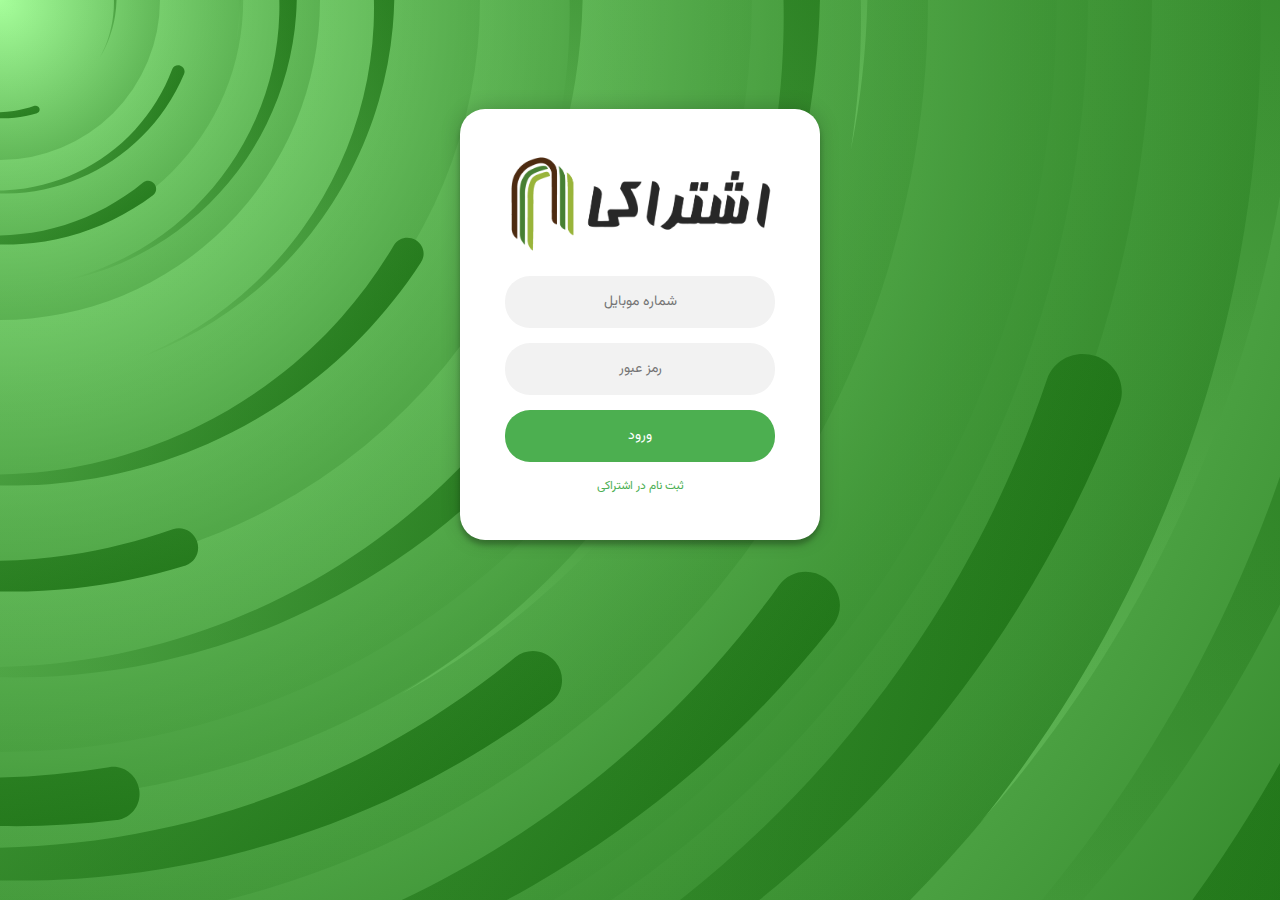
<file: login/index.html>
<!DOCTYPE html>
<html lang="en" >
<head>
  <meta name="viewport" content="width=device-width, initial-scale=1.0">
  <meta charset="UTF-8">
  <title>ورود - اشتراکی</title>
  <link rel="stylesheet" href="./style.css">
</head>

<body>
<div class="login-page">
  <div class="form">
    <img src="./ologo.png" height="100"><br><br>
      <form class="login-form">
        <input type="text" placeholder="شماره موبایل"/>
        <input type="password" placeholder="رمز عبور"/>
        <button>ورود</button>
        <p class="message"><a href="../signup">ثبت نام در اشتراکی</a></p>
      </form>
  </div>
</div>
</body>

</html>
</file>
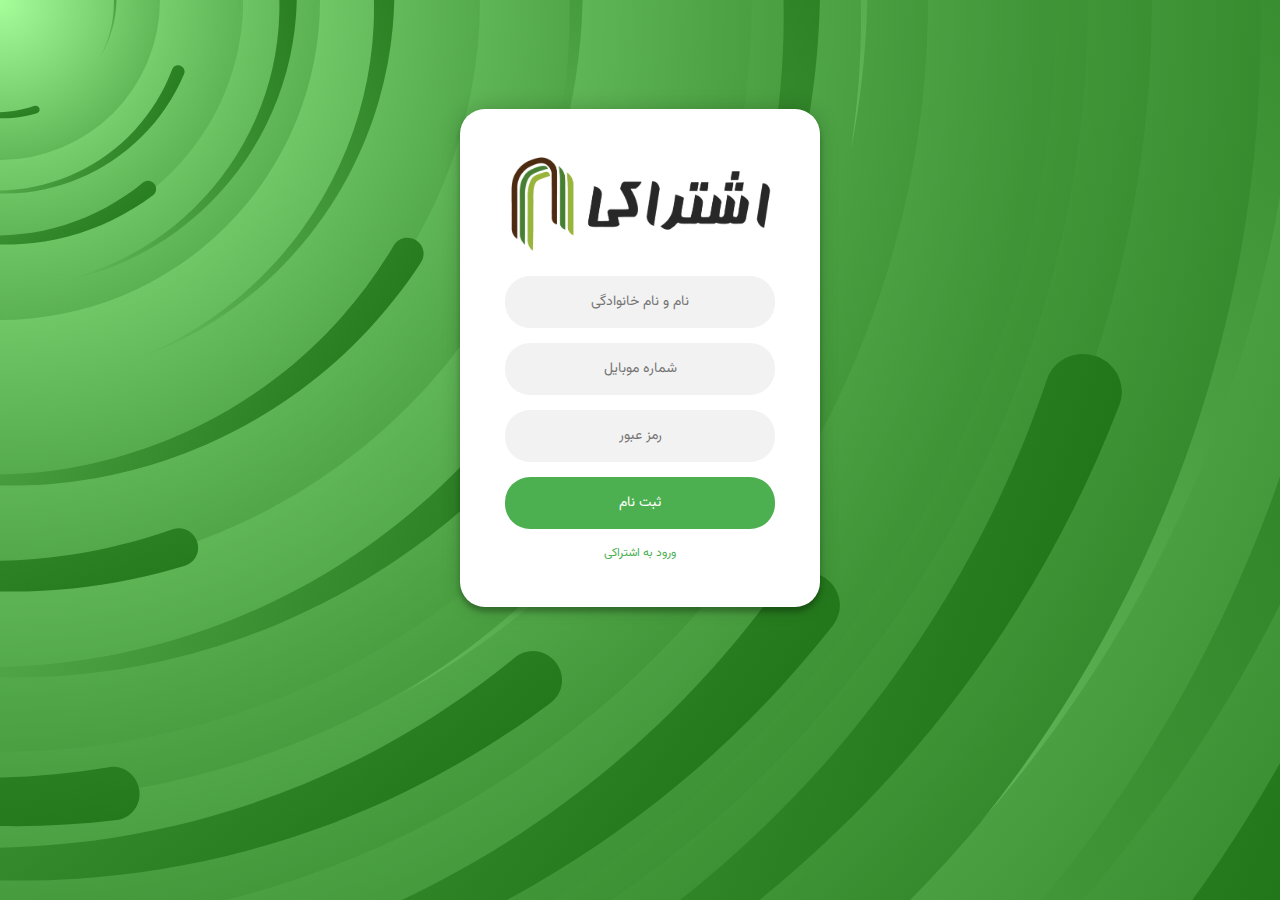
<file: signup/index.html>
<!DOCTYPE html>
<html lang="en" >
<head>
  <meta name="viewport" content="width=device-width, initial-scale=1.0">
  <meta charset="UTF-8">
  <title>ورود - اشتراکی</title>
  <link rel="stylesheet" href="../login/style.css">
</head>

<body>
<div class="login-page">
  <div class="form">
    <img src="../login/ologo.png" height="100"><br><br>
      <form class="login-form">
        <input type="text" placeholder="نام و نام خانوادگی"/>
        <input type="text" placeholder="شماره موبایل"/>
        <input type="password" placeholder="رمز عبور"/>
        <button>ثبت نام</button>
        <p class="message"><a href="../login">ورود به اشتراکی</a></p>
      </form>
  </div>
</div>
</body>

</html>
</file>
<file: login/style.css>
@import url('https://fonts.googleapis.com/css2?family=Vazirmatn:wght@300&display=swap');

.login-page {
  width: 360px;
  padding: 8% 0 0;
  margin: auto;
}
.form {
  /*position: relative;*/
  border-radius: 25px;
  /*z-index: 1;*/
  background: #FFFFFF;
  /*max-width: 360px;*/
  /*margin: 0 auto 100px;*/
  padding: 45px;
  text-align: center;
  box-shadow: 0 0 20px 0 rgba(0, 0, 0, 0.2), 0 5px 5px 0 rgba(0, 0, 0, 0.24);
}
.form input {
  text-align: center;
  font-family: 'Vazirmatn', sans-serif;
  border-radius: 25px;
  /*outline: 0;*/
  background: #f2f2f2;
  width: 100%;
  border: 0;
  margin: 0 0 15px;
  padding: 15px;
  box-sizing: border-box;
  font-size: 14px;
}
.form button {
  border-radius: 25px;
  font-family: 'Vazirmatn', sans-serif;
  /*outline: 0;*/
  background: #4CAF50;
  width: 100%;
  border: 0;
  padding: 15px;
  color: #FFFFFF;
  font-size: 14px;
  /*-webkit-transition: all 0.3 ease;*/
  /*transition: all 0.3 ease;*/
  /*cursor: pointer;*/
}
.form button:hover,.form button:active,.form button:focus {
  background: #43A047;
}
.form .message {
  font-family: 'Vazirmatn', sans-serif;
  margin: 15px 0 0;
  color: #b3b3b6;
  font-size: 12px;
}
.form .message a {
  color: #4CAF53;
  text-decoration: none;
}
.form .register-form {
  display: none;
}
body {
  background-color: #1C7114;
  background-image: url("data:image/svg+xml,%3Csvg xmlns='http://www.w3.org/2000/svg' viewBox='0 0 2000 1500'%3E%3Cdefs%3E%3CradialGradient id='a' gradientUnits='objectBoundingBox'%3E%3Cstop offset='0' stop-color='%23A7FF9C'/%3E%3Cstop offset='1' stop-color='%231C7114'/%3E%3C/radialGradient%3E%3ClinearGradient id='b' gradientUnits='userSpaceOnUse' x1='0' y1='750' x2='1550' y2='750'%3E%3Cstop offset='0' stop-color='%2362b858'/%3E%3Cstop offset='1' stop-color='%231C7114'/%3E%3C/linearGradient%3E%3Cpath id='s' fill='url(%23b)' d='M1549.2 51.6c-5.4 99.1-20.2 197.6-44.2 293.6c-24.1 96-57.4 189.4-99.3 278.6c-41.9 89.2-92.4 174.1-150.3 253.3c-58 79.2-123.4 152.6-195.1 219c-71.7 66.4-149.6 125.8-232.2 177.2c-82.7 51.4-170.1 94.7-260.7 129.1c-90.6 34.4-184.4 60-279.5 76.3C192.6 1495 96.1 1502 0 1500c96.1-2.1 191.8-13.3 285.4-33.6c93.6-20.2 185-49.5 272.5-87.2c87.6-37.7 171.3-83.8 249.6-137.3c78.4-53.5 151.5-114.5 217.9-181.7c66.5-67.2 126.4-140.7 178.6-218.9c52.3-78.3 96.9-161.4 133-247.9c36.1-86.5 63.8-176.2 82.6-267.6c18.8-91.4 28.6-184.4 29.6-277.4c0.3-27.6 23.2-48.7 50.8-48.4s49.5 21.8 49.2 49.5c0 0.7 0 1.3-0.1 2L1549.2 51.6z'/%3E%3Cg id='g'%3E%3Cuse href='%23s' transform='scale(0.12) rotate(60)'/%3E%3Cuse href='%23s' transform='scale(0.2) rotate(10)'/%3E%3Cuse href='%23s' transform='scale(0.25) rotate(40)'/%3E%3Cuse href='%23s' transform='scale(0.3) rotate(-20)'/%3E%3Cuse href='%23s' transform='scale(0.4) rotate(-30)'/%3E%3Cuse href='%23s' transform='scale(0.5) rotate(20)'/%3E%3Cuse href='%23s' transform='scale(0.6) rotate(60)'/%3E%3Cuse href='%23s' transform='scale(0.7) rotate(10)'/%3E%3Cuse href='%23s' transform='scale(0.835) rotate(-40)'/%3E%3Cuse href='%23s' transform='scale(0.9) rotate(40)'/%3E%3Cuse href='%23s' transform='scale(1.05) rotate(25)'/%3E%3Cuse href='%23s' transform='scale(1.2) rotate(8)'/%3E%3Cuse href='%23s' transform='scale(1.333) rotate(-60)'/%3E%3Cuse href='%23s' transform='scale(1.45) rotate(-30)'/%3E%3Cuse href='%23s' transform='scale(1.6) rotate(10)'/%3E%3C/g%3E%3C/defs%3E%3Cg transform='rotate(0 0 0)'%3E%3Cg transform='rotate(0 0 0)'%3E%3Ccircle fill='url(%23a)' r='3000'/%3E%3Cg opacity='0.5'%3E%3Ccircle fill='url(%23a)' r='2000'/%3E%3Ccircle fill='url(%23a)' r='1800'/%3E%3Ccircle fill='url(%23a)' r='1700'/%3E%3Ccircle fill='url(%23a)' r='1651'/%3E%3Ccircle fill='url(%23a)' r='1450'/%3E%3Ccircle fill='url(%23a)' r='1250'/%3E%3Ccircle fill='url(%23a)' r='1175'/%3E%3Ccircle fill='url(%23a)' r='900'/%3E%3Ccircle fill='url(%23a)' r='750'/%3E%3Ccircle fill='url(%23a)' r='500'/%3E%3Ccircle fill='url(%23a)' r='380'/%3E%3Ccircle fill='url(%23a)' r='250'/%3E%3C/g%3E%3Cg transform='rotate(0 0 0)'%3E%3Cuse href='%23g' transform='rotate(10)'/%3E%3Cuse href='%23g' transform='rotate(120)'/%3E%3Cuse href='%23g' transform='rotate(240)'/%3E%3C/g%3E%3Ccircle fill-opacity='0.1' fill='url(%23a)' r='3000'/%3E%3C/g%3E%3C/g%3E%3C/svg%3E");
  background-attachment: fixed;
  background-size: cover;
}
</file>
